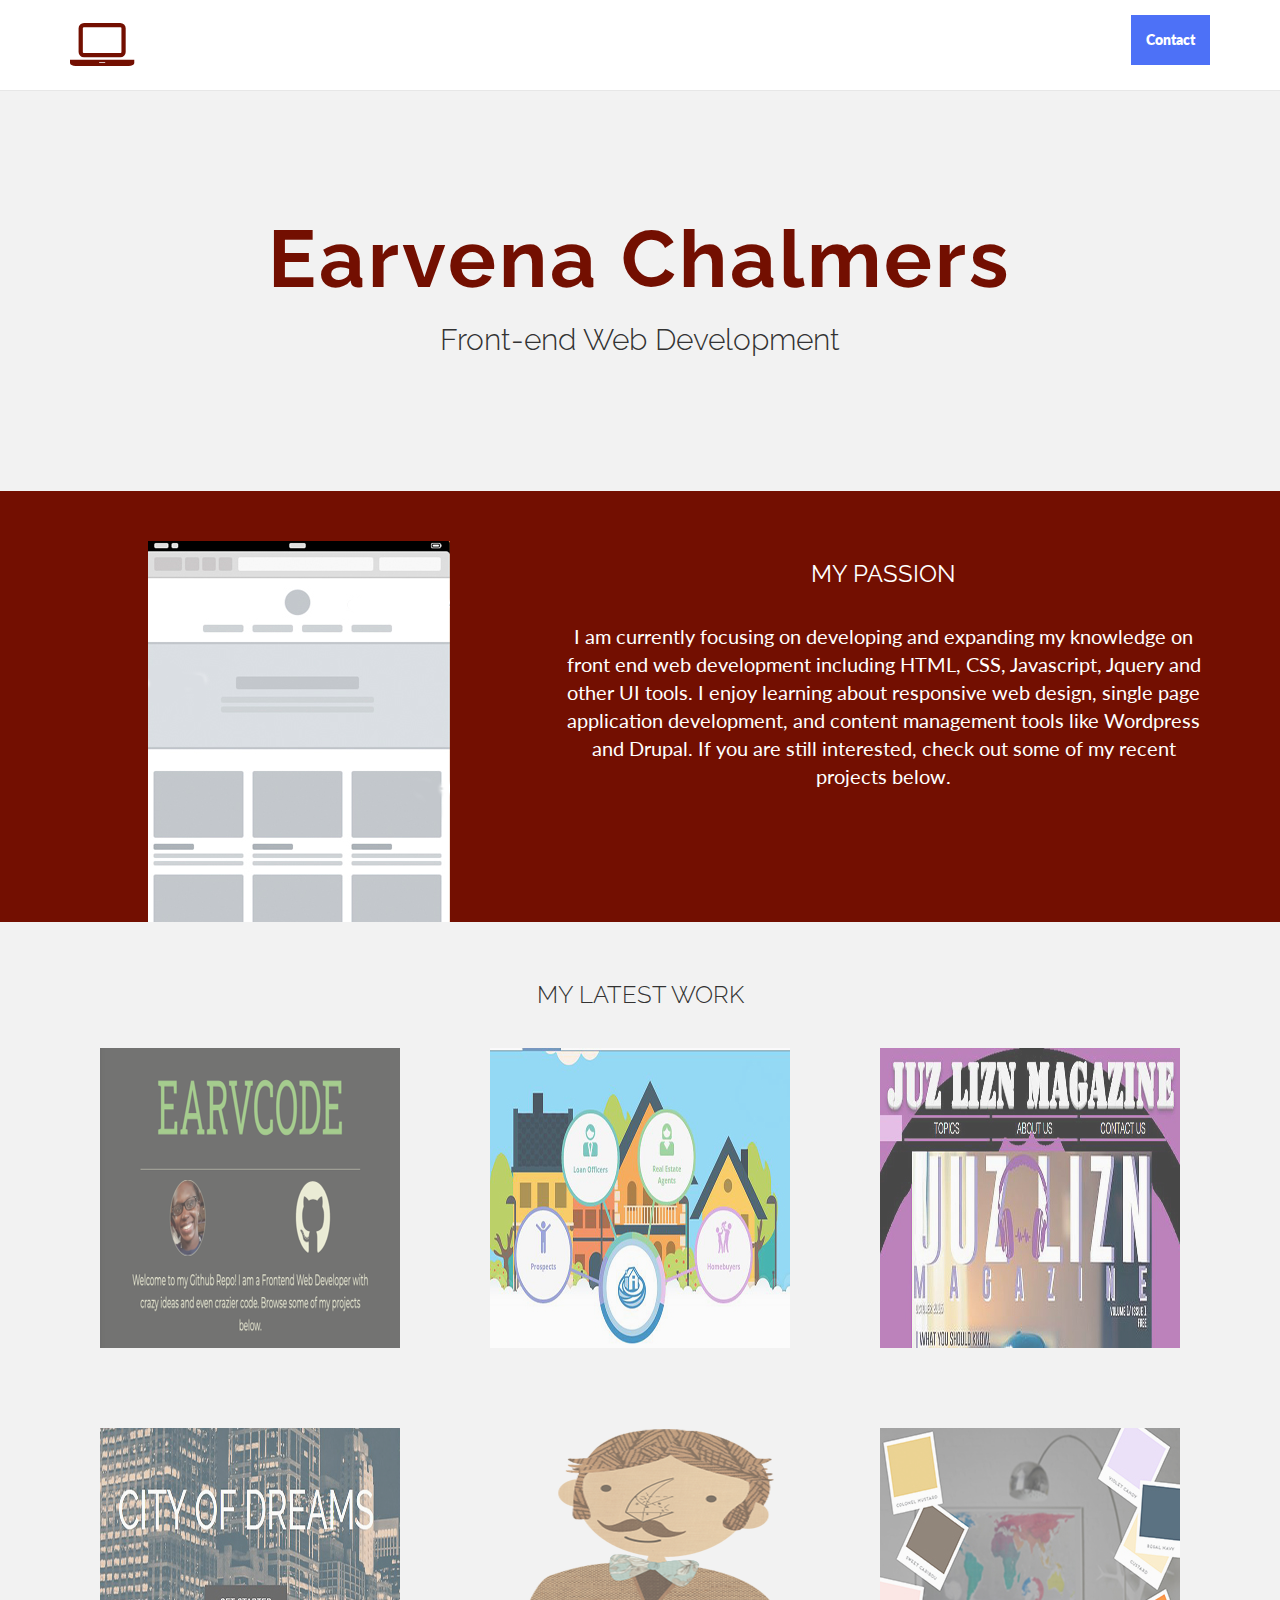
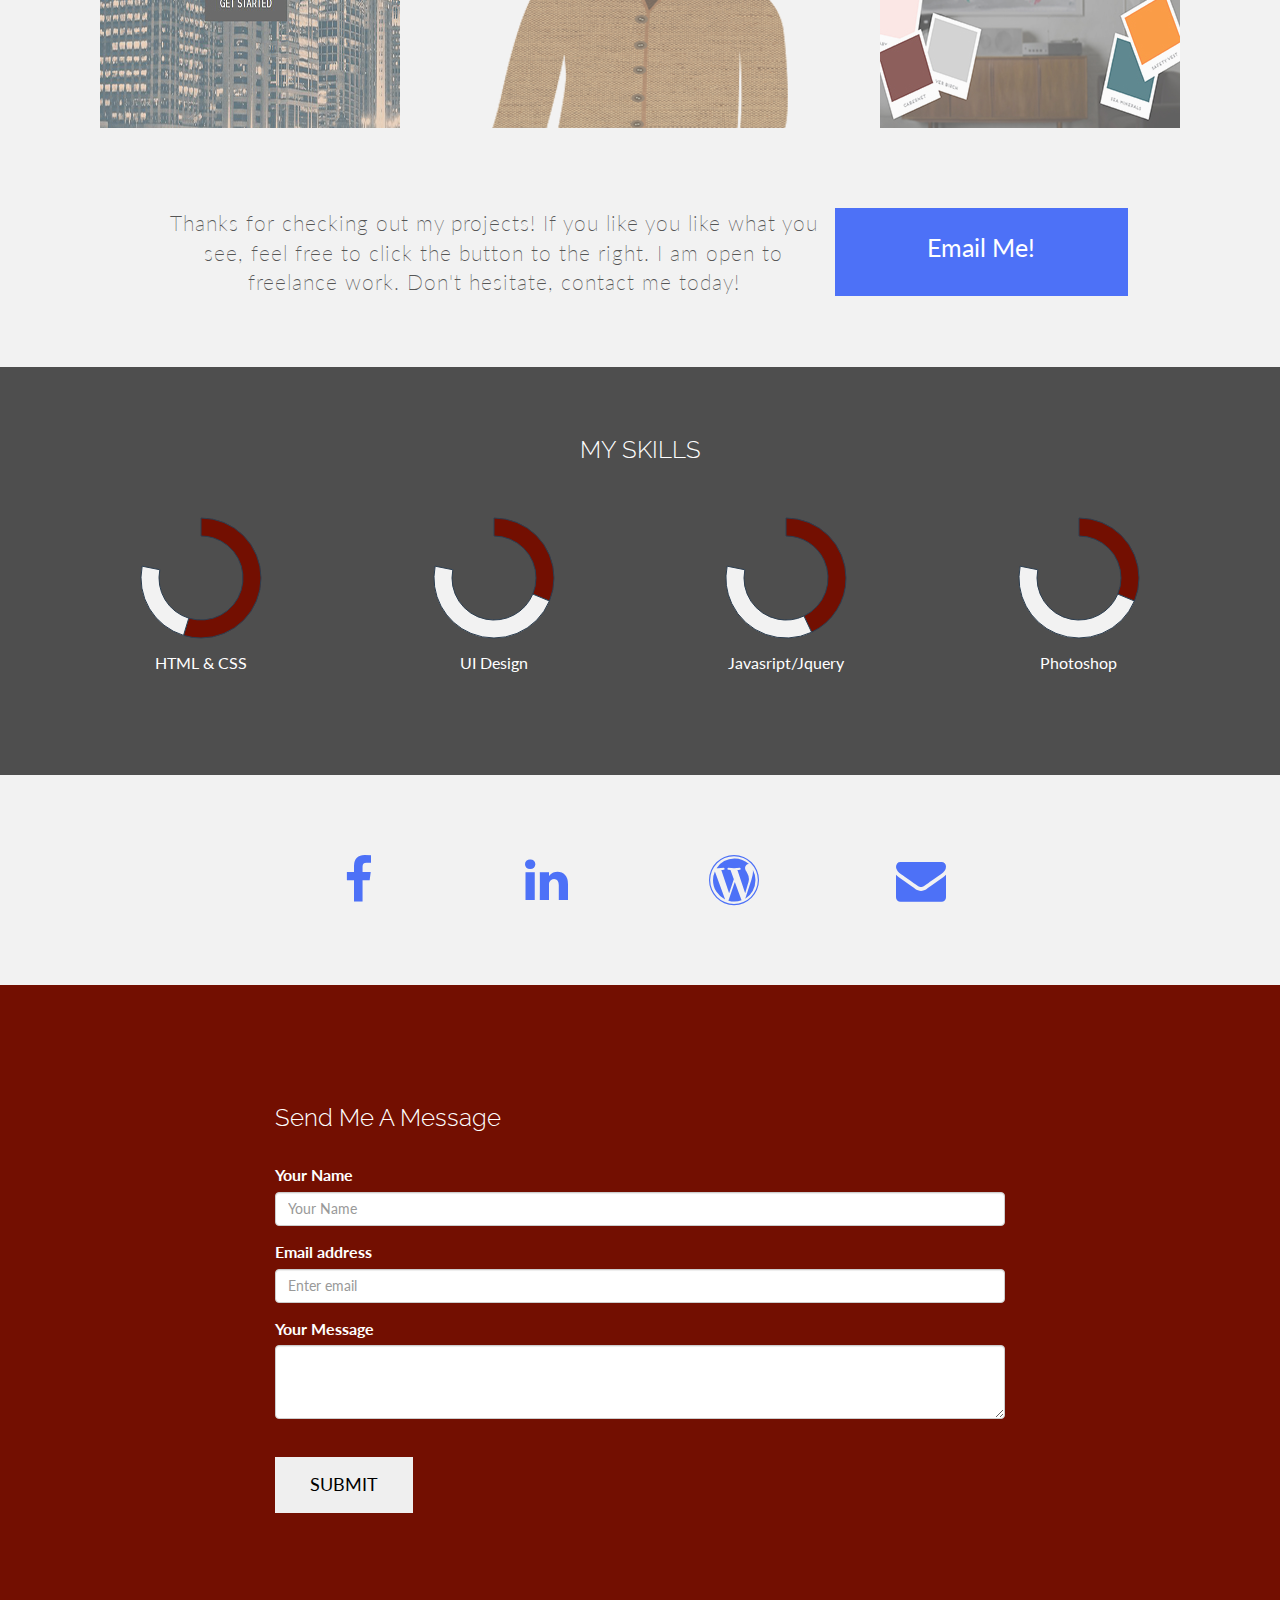
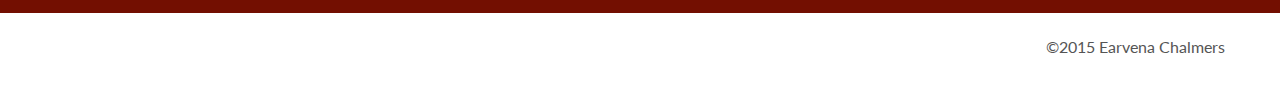
<file: v2015/index.html>
<!DOCTYPE html>
<html lang="en">
  <head>
    <meta charset="utf-8">
    <meta http-equiv="X-UA-Compatible" content="IE=edge">
    <meta name="viewport" content="width=device-width, initial-scale=1.0">
    <meta name="description" content="Frontend Web Development from Earvena Chalmers">
    <meta name="author" content="Earvena Chalmers">

    <title>Earvena's Portfolio</title>
	<link rel="icon" href="assets/img/star.ico" />
    
    <!-- Bootstrap core CSS -->
    <link href="assets/css/bootstrap.css" rel="stylesheet" />

    <!-- Custom styles for this template -->
    <link href="assets/css/main.css" rel="stylesheet" />
    <link href="assets/css/font-awesome.min.css" rel="stylesheet" />

    <script src="https://code.jquery.com/jquery-1.10.2.min.js"></script>
    <script src="assets/js/chart.js"></script>


    <!-- HTML5 shim and Respond.js IE8 support of HTML5 elements and media queries -->
    <!--[if lt IE 9]>
      <script src="https://oss.maxcdn.com/libs/html5shiv/3.7.0/html5shiv.js"></script>
      <script src="https://oss.maxcdn.com/libs/respond.js/1.3.0/respond.min.js"></script>
    <![endif]-->
  </head>

  <body>

    <!-- Fixed navbar -->
    <div class="navbar navbar-default navbar-fixed-top">
      <div class="container">
        <div class="navbar-header">
          <button type="button" class="navbar-toggle" data-toggle="collapse" data-target=".navbar-collapse">
            <span class="icon-bar"></span>
            <span class="icon-bar"></span>
            <span class="icon-bar"></span>
          </button>
          <a class="navbar-brand" href="#"><i class="fa fa-laptop"></i></a>
        </div>
        <div class="navbar-collapse collapse">
          <ul class="nav navbar-nav navbar-right">
            <li class="active"><a href="#contact">Contact</a></li>
          </ul>
        </div><!--/.nav-collapse -->
      </div>
    </div>


	<div id="welcome">
	    <div class="container">
	    	<div class="row">
	    		<div class="col-lg-8 col-lg-offset-2 centered">
	    			<h1>Earvena Chalmers</h1>
	    			<h2>Front-end Web Development</h2>
	    		</div><!-- /col-lg-8 -->
	    	</div><!-- /row -->
	    </div> <!-- /container -->
	</div><!-- /welcome -->
	
	<div id="about">
		<div class="container">
			<div class="row">
				<div class="col-lg-5 centered">
					<img src="assets/img/webpage.png" alt="Webpage">
				</div>
				
				<div class="col-lg-7 centered">
					<h3>MY PASSION</h3>
					<p>I am currently focusing on developing and expanding my knowledge on front end web development including HTML, CSS, Javascript, Jquery and other UI tools. I enjoy learning about responsive web design, single page application development, and content management tools like Wordpress and Drupal. If you are still interested, check out some of my recent projects below.</p>
				</div>
			</div>
		</div>
	</div>
<!--My latest work, projects to show-->	
	<div class="container">
		<div class="row centered mt grid">
			<h3>MY LATEST WORK</h3>
			<div class="mt"></div>
			<div class="col-lg-4">
				<a href="https://earvcode.github.io/index.html" target="_blank"><img src="assets/img/githubCoverPhoto.png" alt="Github Profile"></a>
			</div>			
			<div class="col-lg-4">
				<a href="https://nestablish.com/" target="_blank"><img src="assets/img/nestproj.jpg" alt="Joomla Project"></a>
			</div>
			<div class="col-lg-4">
				<a href="http://juzlizn.wix.com/october" target="_blank"><img src="assets/img/juzproj.jpg" alt="Magazine Project"></a>
			</div>

		</div>
	
		<div class="row centered mt grid">
			<div class="mt"></div>		
			<div class="col-lg-4">
				<a href="projects/city/index.html" target="_blank"><img src="assets/img/dreamsproj.jpg" alt="Dreams Project"></a>
			</div>
			<div class="col-lg-4">
				<a href="projects/seating-software/index.html" target="_blank"><img src="assets/img/teacher.png" alt="Seating Project"></a>
			</div>
			<div class="col-lg-4">
				<a href="projects/interior-designs/index.html" target="_blank"><img src="assets/img/paint-backdrop.jpg" alt="Interior Designs Project"></a>
			</div>
		</div>
<!--End of Projects section-->
		<div class="row mt centered">
			<div class="col-lg-7 col-lg-offset-1 mt">
					<p class="lead">Thanks for checking out my projects! If you like you like what you see, feel free to click the button to the right. I am open to freelance work. Don't hesitate, contact me today!</p>
			</div>
			<div class="col-lg-3 mt btn-email">
				<!--<p><button type="button" class="btn btn-theme btn-lg"><a href="#email">Email Me!</a></button></p>-->
                <p><a href="#email">Email Me!</a></p>
			</div>
		</div>
	</div>
    
<!--Skills section-->
	<div id="skills">
		<div class="container">
			<div class="row centered">
				<h3>MY SKILLS</h3>
				<div class="col-lg-3 mt">
					<canvas id="htmlcss" height="130" width="130"></canvas>
					<p>HTML &amp; CSS</p>
					<br>
					<script>
						var doughnutData = [
								{
									value: 70,
									color:"#730f01"
								},
								{
									value : 30,
									color : "#f2f2f2"
								}
							];
							var myDoughnut = new Chart(document.getElementById("htmlcss").getContext("2d")).Doughnut(doughnutData);
					</script>
				</div>
				<div class="col-lg-3 mt">
					<canvas id="uidesign" height="130" width="130"></canvas>
					<p>UI Design</p>
					<br>
					<script>
						var doughnutData = [
								{
									value: 40,
									color:"#730f01"
								},
								{
									value : 60,
									color : "#f2f2f2"
								}
							];
							var myDoughnut = new Chart(document.getElementById("uidesign").getContext("2d")).Doughnut(doughnutData);
					</script>
				</div>
				<div class="col-lg-3 mt">
					<canvas id="jquery" height="130" width="130"></canvas>
					<p>Javasript/Jquery</p>
					<br>
					<script>
						var doughnutData = [
								{
									value: 55,
									color:"#730f01"
								},
								{
									value : 45,
									color : "#f2f2f2"
								}
							];
							var myDoughnut = new Chart(document.getElementById("jquery").getContext("2d")).Doughnut(doughnutData);
					</script>
				</div>
				<div class="col-lg-3 mt">
					<canvas id="photoshop" height="130" width="130"></canvas>
					<p>Photoshop</p>
					<br>
					<script>
						var doughnutData = [
								{
									value: 40,
									color:"#730f01"
								},
								{
									value : 60,
									color : "#f2f2f2"
								}
							];
							var myDoughnut = new Chart(document.getElementById("photoshop").getContext("2d")).Doughnut(doughnutData);
					</script>
				</div>
			</div><!-- /row -->
		</div><!-- /container -->
	</div><!-- /skills -->
	
	<section id="contact"></section>
	<div id="social">
		<div class="container">
			<div class="row centered">
				<div class="col-lg-8 col-lg-offset-2">
					<div class="col-md-3">
						<a href="https://www.facebook.com/earvGeek" target="_blank"><i class="fa fa-facebook"></i></a>
					</div>
					<div class="col-md-3">
						<a href="https://www.linkedin.com/pub/earvena-chalmers/32/144/b5" target="_blank"><i class="fa fa-linkedin"></i></a>
					</div>
					<div class="col-md-3">
						<a href="https://earvenatech.wordpress.com"  target="_blank"><i class="fa fa-wordpress"></i></a>
					</div>
					<div class="col-md-3">
						<a href="#email"><i class="fa fa-envelope"></i></a>
					</div>
				</div>
			</div>
		</div><!-- /container -->
	</div><!-- /social -->
 <!--Email Section-->   
	<section id="email" name="email"></section>
	<div id="emailwrap">
		<div class="container">
			
			<div class="col-lg-8 col-lg-offset-2">
				<h3>Send Me A Message</h3>
				<br>
				<form role="form" method="post" action="https://webapp4.asu.edu/pubtools/Mail" enctype="plain"> 
                <!---three hidden elements are required by mail server-->
				<!--change email for submit-->
        		<input name="sendto" type="hidden" value="elchalme@asu.edu" />
				<input name="subject" type="hidden" value="Portfolio Contact Request" />
				<input name="location" type="hidden" value="https://public.asu.edu/~elchalme/index.html"/> 
				  <div class="form-group">
				    <label for="name1">Your Name</label>
				    <input type="name" name="Name" class="form-control" id="name1" placeholder="Your Name">
				  </div>
				  <div class="form-group">
				    <label for="email1">Email address</label>
				    <input type="email" name="Mail" class="form-control" id="email1" placeholder="Enter email">
				  </div>
				  <div class="form-group">
				  	<label>Your Message</label>
				  	<textarea class="form-control" name="Message" rows="3"></textarea>
				  </div>
				  <br>
				  <button type="submit" class="btn btn-large" >SUBMIT</button>
				</form>
			</div>
		</div>
	</div>
<!--end of email section-->

	<div id="footer">
		<div class="container">
			<div class="row">
				<p>&copy;2015 Earvena Chalmers</p>
			</div>
		</div>
	</div>

    <!-- Bootstrap core JavaScript-->
    <!-- Placed at the end of the document so the pages load faster -->
    <script src="assets/js/bootstrap.js"></script>
  </body>
</html>
</file>
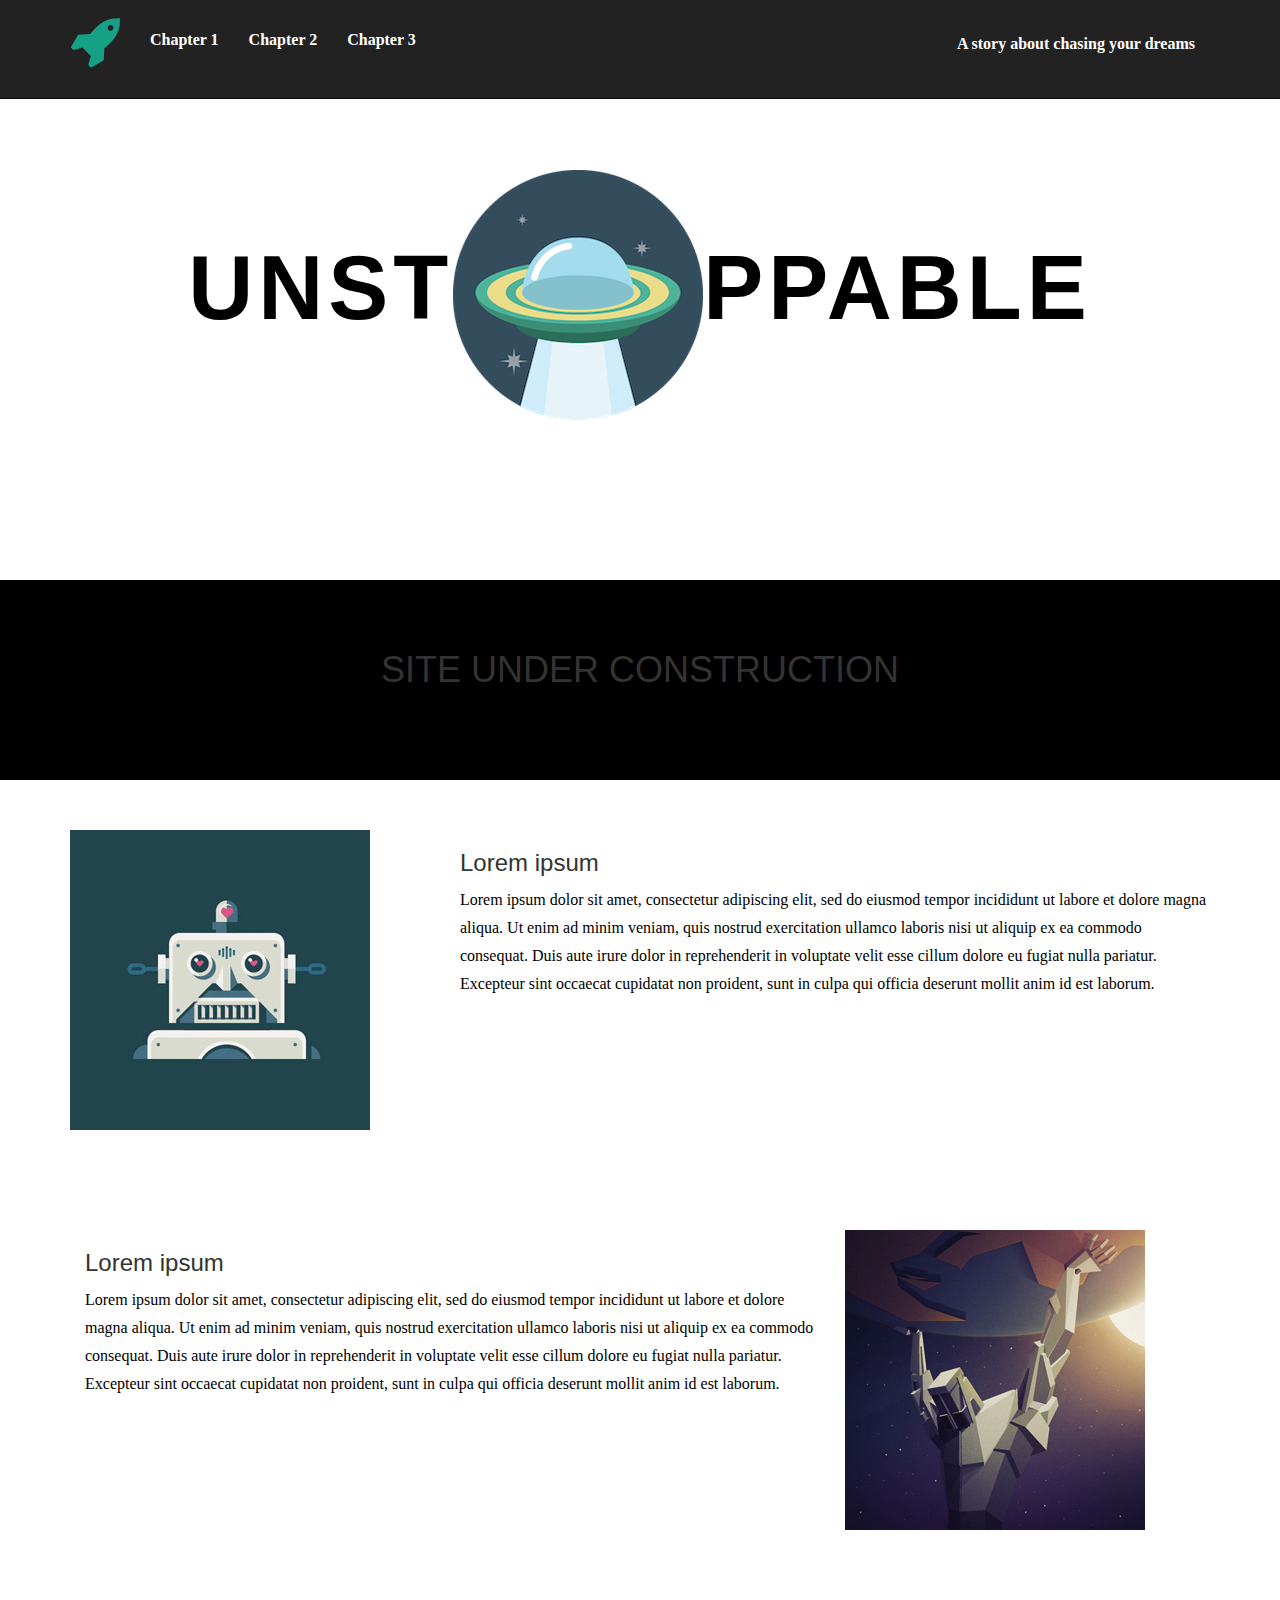
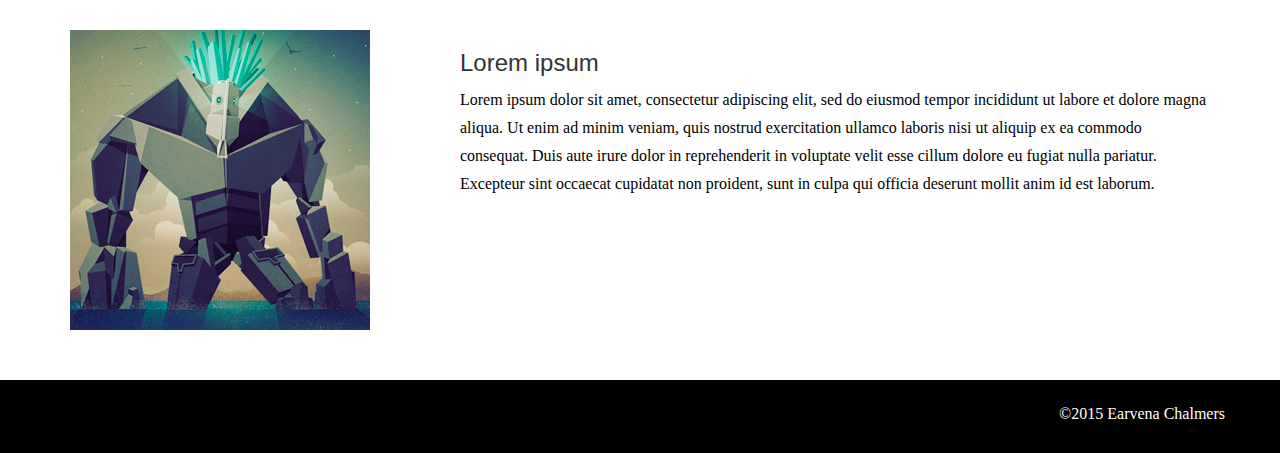
<file: v2015/projects/unstoppable/index.html>
<!DOCTYPE html>
<html lang="en">
  <head>
    <meta charset="utf-8">
    <meta http-equiv="X-UA-Compatible" content="IE=edge">
    <meta name="viewport" content="width=device-width, initial-scale=1.0">
    <meta name="description" content="UNSTOPPABLE web story">
    <meta name="author" content="Earvena Chalmers">

    <title>Unstoppable Story</title>
	<link rel="icon" href="assets/img/white-robot.ico" />
    
    <!-- Bootstrap core CSS -->
    <link href="assets/css/bootstrap.css" rel="stylesheet" />

    <!-- Custom styles for this template -->
    <link href="assets/css/font-awesome.min.css" rel="stylesheet" />
    <link href="assets/css/main.css" rel="stylesheet" />

    <script src="https://code.jquery.com/jquery-1.11.2.min.js"></script>
    <script src=""></script>


    <!-- HTML5 shim and Respond.js IE8 support of HTML5 elements and media queries -->
    <!--[if lt IE 9]>
      <script src="https://oss.maxcdn.com/libs/html5shiv/3.7.0/html5shiv.js"></script>
      <script src="https://oss.maxcdn.com/libs/respond.js/1.3.0/respond.min.js"></script>
    <![endif]-->
  </head>

  <body data-spy="scroll" data-offset="0" data-target="#navbar-main">
	    <!-- Fixed navbar -->
    <div class="navbar navbar-inverse navbar-fixed-top">
      <div class="container">
        <div class="navbar-header">
          <button type="button" class="navbar-toggle" data-toggle="collapse" data-target=".navbar-collapse">
            <span class="icon-bar"></span>
            <span class="icon-bar"></span>
            <span class="icon-bar"></span>
          </button>
          <a class="navbar-brand" href="#"><i class="fa fa-rocket fa-3x"></i></a>
        </div>
        <div class="navbar-collapse collapse">
          <ul class="nav navbar-nav navbar-left">
            <li><a href="#chapter1">Chapter 1</a></li>
            <li><a href="#chapter2">Chapter 2</a></li>
            <li><a href="#chapter3">Chapter 3</a></li>
          </ul>
          <p class="pull-right">A story about chasing your dreams</p>
        </div><!--/.nav-collapse -->
        	
      </div>
    </div>
    
    <div id="titleWrap">
    	<div class="container">
        	<div class="row">
            	<h1 class="centered">UNST<img src="assets/img/UFO.png" alt="UFO"/>PPABLE</h1>
            </div>
        </div>
    </div>
    
     <div id="introWrap">
    	<div class="container">
        	<div class="row">
            	<h1 class="centered">SITE UNDER CONSTRUCTION</h1>
            </div>
        </div>
    </div>
    
    <div id="chapter1Wrap">
    	<div class="container">
        	<div class="row">
            	<div class="col-lg-4 col-md-4 col-sm-4">
                	<img src="assets/img/robot.jpg" alt"Small Robot"/>
                </div>
                <div class="col-lg-8 col-md-8 col-sm-8">
                	<h3>Lorem ipsum</h3>
                    <p>Lorem ipsum dolor sit amet, consectetur adipiscing elit, sed do eiusmod tempor incididunt ut labore et dolore magna aliqua. Ut enim ad minim veniam, quis nostrud exercitation ullamco laboris nisi ut aliquip ex ea commodo consequat. Duis aute irure dolor in reprehenderit in voluptate velit esse cillum dolore eu fugiat nulla pariatur. Excepteur sint occaecat cupidatat non proident, sunt in culpa qui officia deserunt mollit anim id est laborum.</p>
                </div>
            </div>
        </div>
    </div>
    
    <div id="chapter2Wrap">
    	<div class="container">
        	<div class="col-lg-8 col-md-8 col-sm-8">
                <h3>Lorem ipsum</h3>
                <p>Lorem ipsum dolor sit amet, consectetur adipiscing elit, sed do eiusmod tempor incididunt ut labore et dolore magna aliqua. Ut enim ad minim veniam, quis nostrud exercitation ullamco laboris nisi ut aliquip ex ea commodo consequat. Duis aute irure dolor in reprehenderit in voluptate velit esse cillum dolore eu fugiat nulla pariatur. Excepteur sint occaecat cupidatat non proident, sunt in culpa qui officia deserunt mollit anim id est laborum.</p>
            </div>
             <div class="col-lg-4 col-md-4 col-sm-4">
                	<img src="assets/img/man-earth.jpg" alt"Man Earth"/>
             </div>
        </div>
    </div>
    
    <div id="chapter3Wrap">
    	<div class="container">
        	<div class="row">
            	<div class="col-lg-4 col-md-4 col-sm-4">
                	<img src="assets/img/big-robot.jpg" alt"Large Robot"/>
            	</div>
             	<div class="col-lg-8 col-md-8 col-sm-8">
                	<h3>Lorem ipsum</h3>
                    <p>Lorem ipsum dolor sit amet, consectetur adipiscing elit, sed do eiusmod tempor incididunt ut labore et dolore magna aliqua. Ut enim ad minim veniam, quis nostrud exercitation ullamco laboris nisi ut aliquip ex ea commodo consequat. Duis aute irure dolor in reprehenderit in voluptate velit esse cillum dolore eu fugiat nulla pariatur. Excepteur sint occaecat cupidatat non proident, sunt in culpa qui officia deserunt mollit anim id est laborum.</p>
             	</div>
            </div>
        </div>
    </div>
    
    <div id="footer">
		<div class="container">
			<div class="row">
				<p>&copy;2015 Earvena Chalmers</p>
			</div>
		</div>
	</div>

    <!-- Bootstrap core JavaScript-->
    <!-- Placed at the end of the document so the pages load faster -->
<script></script>
</body>
</html>
</file>
<file: v2015/assets/css/main.css>
/*
 * Author: Earvena Chalmers
 * URL: http://www.public.asu.edu/~elchalme
 *
 * Project Name: Simple Portfolio
 * Version: 1.0-07/07/2015
 */
 
/* FONTS */
@import url(http://fonts.googleapis.com/css?family=Lato:300,400,700,900);
@import url(http://fonts.googleapis.com/css?family=Raleway:400,300,700,900);

/* OVERALL ASPECT */

body {
  background-color: #f2f2f2;
    font-family: "Lato";
    font-weight: 300;
    font-size: 16px;
    color: #555;

    -webkit-font-smoothing: antialiased;
    -webkit-overflow-scrolling: touch;
    
    margin-top: 70px;
}

/* Titles */
h1, h2, h3, h4, h5, h6 {
    font-family: "Raleway";
    font-weight: 300;
    color: #333;
}


/* Paragraph & Typographic */
p {
    line-height: 28px;
    margin-bottom: 25px;
}

.centered {
    text-align: center;
}

.mt {
	margin-top: 40px;
}

/* Links */
a {
    color: #4d71f7;
    word-wrap: break-word;

    -webkit-transition: color 0.1s ease-in, background 0.1s ease-in;
    -moz-transition: color 0.1s ease-in, background 0.1s ease-in;
    -ms-transition: color 0.1s ease-in, background 0.1s ease-in;
    -o-transition: color 0.1s ease-in, background 0.1s ease-in;
    transition: color 0.1s ease-in, background 0.1s ease-in;
}

a:hover,
a:focus {
    color: #7b7b7b;
    text-decoration: none;
    outline: 0;
}

a:before,
a:after {
    -webkit-transition: color 0.1s ease-in, background 0.1s ease-in;
    -moz-transition: color 0.1s ease-in, background 0.1s ease-in;
    -ms-transition: color 0.1s ease-in, background 0.1s ease-in;
    -o-transition: color 0.1s ease-in, background 0.1s ease-in;
    transition: color 0.1s ease-in, background 0.1s ease-in;
}

/* Bootstrap Modifications */
 hr {
    display: block;
    height: 1px;
    border: 0;
    border-top: 1px solid #ccc;
    margin: 1em 0;
    padding: 0;
}


.navbar {
	font-weight: 800;
	font-size: 14px;
	padding-top: 15px;
	padding-bottom: 15px;
	background-color: #ffffff;
}

.navbar-default .navbar-nav > .active > a, .navbar-default .navbar-nav > .active > a:hover, .navbar-default .navbar-nav > .active > a:focus {
	color: #ffffff;
	background-color: #4d71f7;
}

.navbar-brand {
	font-size: 60px;
	padding-top: 0px;
	padding-bottom: 0px;
}
.navbar-brand i{
	color: #730f01;
}

.btn-theme {
	color: #ffffff;
	background-color: #4d71f7;
	border-color: transparent;
}

.btn {
	padding: 10px 30px;
	margin-bottom: 0;
	font-size: 18px;
	border: 5px solid transparent;
	border-radius: 0px;
}

.lead {
	letter-spacing: 1px;
}

/* WRAP SECTIONS */

/* hello */
#welcome {
	width: 100%;
	padding-top: 125px;
	padding-bottom: 125px;
}

#welcome h1 {
	font-size: 80px;
	font-weight: 700;
	letter-spacing: 3px;
	color: #730f01;
}

#welcom h2 {
	color: #c0c0c0;
	font-weight: 400;
}

/* Green */
#about {
	background-color: #730f01;
	padding-top: 50px;
	margin-bottom: 0px;
}

#about h3 {
	color: white;
	font-weight: 400;
	margin-bottom: 35px;
}

#about p {
	color: white;
	font-weight: 400;
	font-size: 20px;
}
.btn-email {
	background-color: #4d71f7;
}
.btn-email p{
	padding-top: 25px;
	padding-bottom: 10px;
	font-weight: 400;	
	font-size: 25px;
}
.btn-email a{
	/*border: thick solid #4e4e4e;*/
	color: #ffffff;
}

/* Skills */
#skills {
	background-color: #4e4e4e;
	padding-top: 50px;
	padding-bottom: 50px;
	margin-top: 50px;
}

#skills h3 {
	color: white;
}

#skills p {
	color: white;
	font-weight: 400;
}

/* Social Links */
#social {
	width: 100%;
	padding-top: 50px;
	padding-bottom: 50px;
}

#social i {
	font-size: 50px;
	color: #4d71f7;
}

#social .col-md-3:hover {
	background-color: #f5f5f5;
}

#social .col-md-3 {
	padding:30px;
}
/*Email Section*/
#emailwrap{
	width: 100%;
	padding-top: 100px;
	padding-bottom: 100px;
	background-color: #730f01;
	color: #fff;
}

#emailwrap h3{
	color: #ffffff;
	font-weight: 300;
}
/* Footer */
#footer {
	padding-top: 20px;
	background-color: #ffffff;
}

#footer p {
	color: 4e4e4e;
	text-align: right;
	font-weight: 400;
}

/* Image Opacity */
.grid img {
    opacity: .7;
}
.grid img:hover {
    opacity: 1;
}
</file>
<file: v2015/projects/unstoppable/assets/css/main.css>
/*
 * Author: Earvena Chalmers
 * URL: public.asu.edu/~elchalme
 *
 * Project Name: UNSTOPPABLE - story of dreams and goals
 * Version: 1.0
 * DATE: 08/01/2015
 */
 
/* FONTS */
@import url(http://fonts.googleapis.com/css?family=Titillium+Web:400,200,200italic,300,300italic,400italic,600,600italic,700,700italic,900);

/* OVERALL ASPECT */

body {
  background-color: #fff;
    font-family: "Titillium";
    font-weight: 300;
    font-size: 16px;
    color: #000;

    -webkit-font-smoothing: antialiased;
    -webkit-overflow-scrolling: touch;
    
    margin-top: 0px;
}

/* Titles */
h1, h2, h3, h4, h5, h6 {
    color: #333;
}


/* Paragraph & Typographic */
p {
    line-height: 28px;
    margin-bottom: 25px;
}

.centered {
    text-align: center;
}

.mt {
	margin-top: 40px;
}

/* Links */
a {
    color: #555;
    word-wrap: break-word;

    -webkit-transition: color 0.1s ease-in, background 0.1s ease-in;
    -moz-transition: color 0.1s ease-in, background 0.1s ease-in;
    -ms-transition: color 0.1s ease-in, background 0.1s ease-in;
    -o-transition: color 0.1s ease-in, background 0.1s ease-in;
    transition: color 0.1s ease-in, background 0.1s ease-in;
}

a:hover,
a:focus {
    color: #7b7b7b;
    text-decoration: none;
    outline: 0;
}

a:before,
a:after {
    -webkit-transition: color 0.1s ease-in, background 0.1s ease-in;
    -moz-transition: color 0.1s ease-in, background 0.1s ease-in;
    -ms-transition: color 0.1s ease-in, background 0.1s ease-in;
    -o-transition: color 0.1s ease-in, background 0.1s ease-in;
    transition: color 0.1s ease-in, background 0.1s ease-in;
}

/* Bootstrap Modifications */
 hr {
    display: block;
    height: 1px;
    border: 0;
    border-top: 1px solid #ccc;
    margin: 1em 0;
    padding: 0;
}


.navbar {
	font-weight: 800;
	font-size: 16px;
	padding-top: 15px;
	padding-bottom: 15px;
	color: #fff;
}
.navbar p{
	margin-top: 15px;
}

.navbar-inverse .navbar-nav > .active > a, .navbar-inverse .navbar-nav > .active > a:hover, .navbar-inverse .navbar-nav > .active > a:focus {
	color: #ffffff;

}
/*.navbar-inverse .navbar-nav li{
	padding-top: 15px;
	padding-bottom: 15px;
}*/
.navbar-inverse .navbar-nav li > a{
	color: #fff;
}


.navbar-brand {
	padding-top: 0px;
	padding-bottom: 0px;
}
.navbar-brand i{
	padding-right: 15px;
	color: #16a085;
}

.btn-theme {
	color: #ffffff;
	background-color: #74cfae;
	border-color: transparent;
}

.btn {
	padding: 10px 30px;
	margin-bottom: 0;
	font-size: 18px;
	border: 5px solid transparent;
	border-radius: 0px;
}

.lead {
	letter-spacing: 1px;
}

/* WRAP SECTIONS */
/*----------------------------------*/
/* title */
#titleWrap {
	width: 100%;
	padding-top: 150px;
	padding-bottom: 150px;
}

#titleWrap h1 {
	font-size: 90px;
	font-weight: 900;
	letter-spacing: 5px;
	color: #000;
}


#introWrap{
	background-color: #000;
	color: #fff;
	min-height: 200px;
	padding-top: 50px;
	padding-bottom: 50px;
}

#chapter1Wrap, #chapter2Wrap, #chapter3Wrap
{
	padding-top: 50px;
	padding-bottom: 50px;
}
/* Footer */
#footer {
	padding-top: 20px;
	background-color: #000;
}

#footer p {
	color: white;
	text-align: right;
	font-weight: 400;
}
</file>
